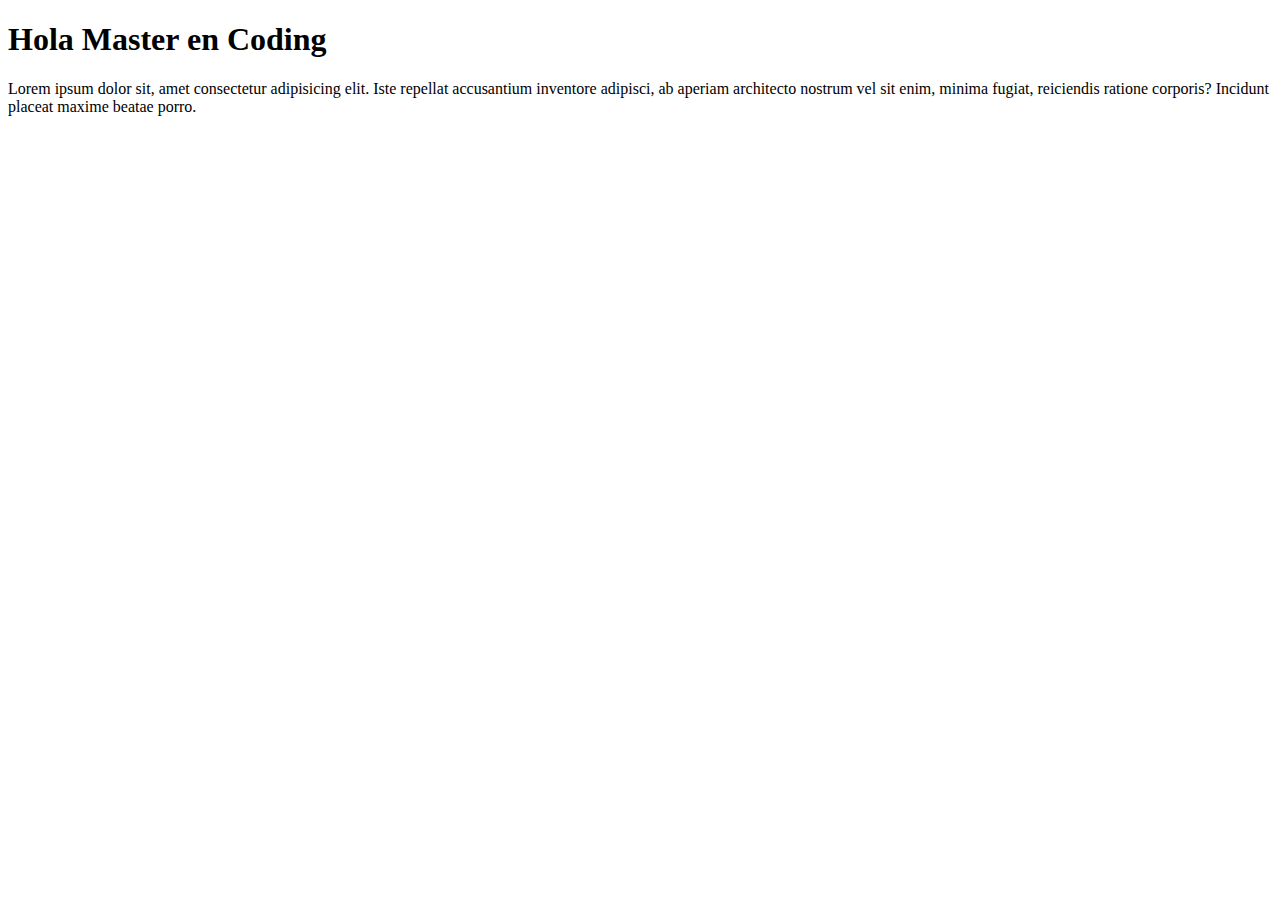
<file: 3BoxModel/index.html>
<!DOCTYPE html>
<html lang="en">
<head>
    <meta charset="UTF-8">
    <meta name="viewport" content="width=device-width, initial-scale=1.0">
    <title>Document</title>
</head>
<body>
    <h1>
        Hola Master en Coding
    </h1>
    <p>Lorem ipsum dolor sit, amet consectetur adipisicing elit. Iste repellat accusantium inventore adipisci, ab aperiam architecto nostrum vel sit enim, minima fugiat, reiciendis ratione corporis? Incidunt placeat maxime beatae porro.</p>
</body>
</html>
</file>
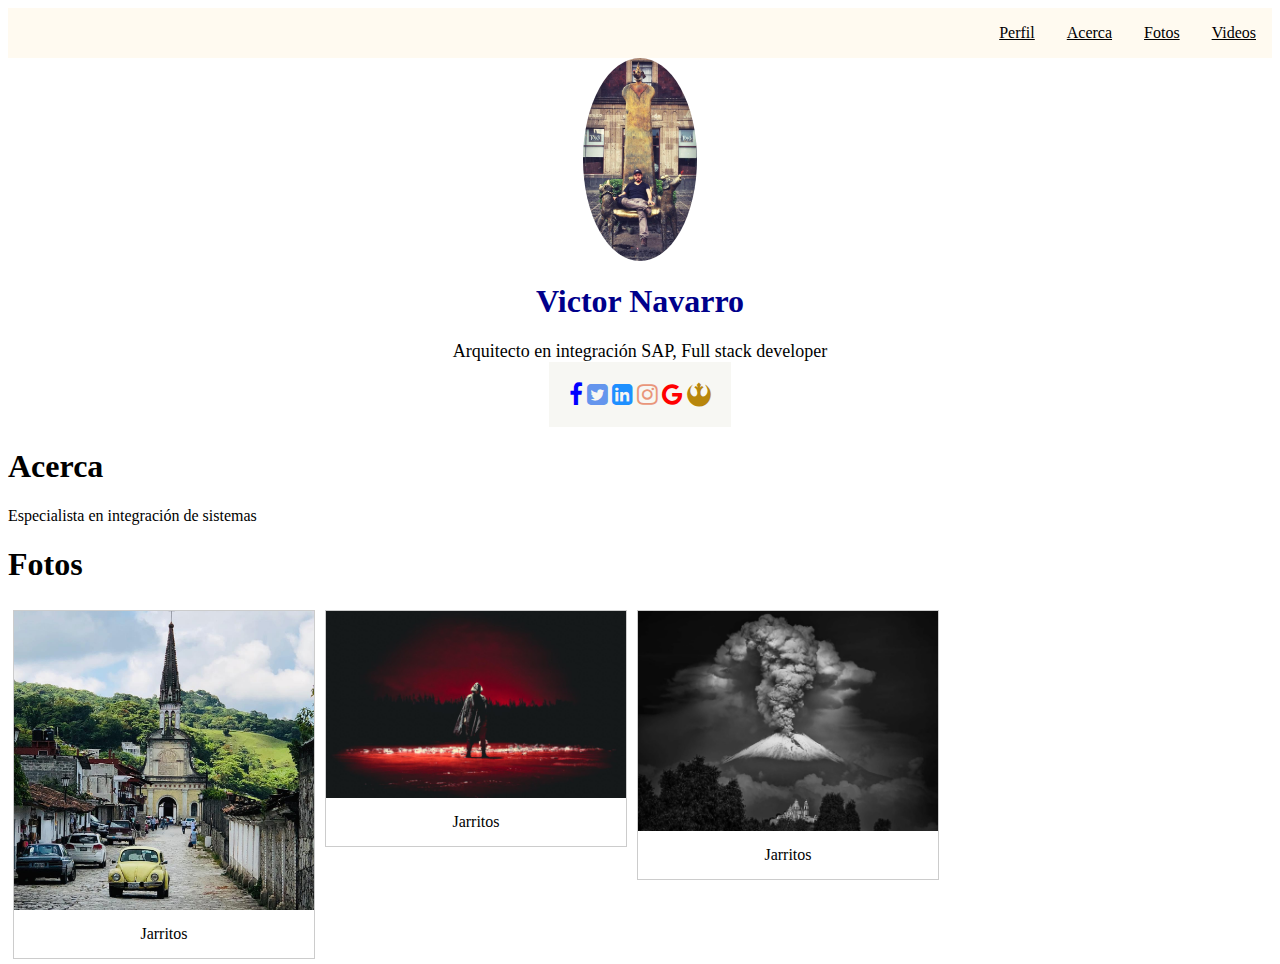
<file: Resume/index.html>
<html>

<head>
    <meta charset="UTF-8">
    <meta name="viewport" content="width=device-width, initial-scale=1.0">
    <link rel="stylesheet" href="style.css">
    <link rel="stylesheet" href="https://cdnjs.cloudflare.com/ajax/libs/font-awesome/4.7.0/css/font-awesome.min.css">
    <title>Info Victor Navarro</title>
</head>

<body id=top>
    <header>
        <div id="navigation">
            <ul>
                <li><a href="#videos">Videos</a></li>
                <li><a href="#fotos">Fotos</a></li>
                <li><a href="#acerca">Acerca</a></li>
                <li><a href="#profile">Perfil</a></li>  
            </ul>
        </div>
    </header>
    <div id="profile">

        <div>
             
        </div>
     <div class="profile"><img class="profile" src="images/perfil.jpeg" alt="Perfil"></div>
    </div>

        <div>
        <h1 class="nombre fondo-titulo">Victor Navarro</h1>
        
        <div class="titulo">Arquitecto en integración SAP, Full stack developer </div>
        <div class="redes">
            <a href="https://www.facebook.com/vnavarrob/" title="Facebook">  <i class="fa fa-facebook-f" style="font-size:24px;color:blue" ></i></a>
            <a href="#" title="Twitter">   <i class="fa fa-twitter-square" style="font-size:24px;color: cornflowerblue;"></i></a>
            <a href="#" title="Linkedin">  <i class="fa fa-linkedin-square" style="font-size:24px;color: dodgerblue;"></i></a>
            <a href="#" title="Instagram"> <i class="fa fa-instagram" style="font-size:24px;color: darksalmon;"></i></a>
            <a href="#" title="Google"> <i class="fa fa-google" style="font-size:24px;color:red"></i></a>
            <a href="#" title="Rebel"> <i class="fa fa-rebel" style="font-size:24px;color: darkgoldenrod;"></i></a>
        </div>
     </div>

     <div class="div-seccion" id="acerca">
            <h1 class="titulo-left">Acerca</h1>
            <p class="contenido-parrafo ">Especialista en integración de sistemas</p>
     </div>

     <div class="div-seccion" id="fotos">
          <h1 class="titulo-left">Fotos</h1>
          <div class="gallery">
              <img src="images/jarritos.jpeg" alt="jarritos" width=800 height="800">
              <div class="desc">Jarritos</div>
          </div>
          <div class="gallery">
            <img src="images/red.jpeg" alt="jarritos" width=800 height="800">
            <div class="desc">Jarritos</div>
        </div>
        <div class="gallery">
            <img src="images/goyo.jpeg" alt="jarritos" width=800 height="800">
            <div class="desc">Jarritos</div>
        </div>
    </div>


    <!-- <div class="div-seccion" id="videos">
        <h1 class="titulo-left">Videos</h1>
     <div>
            <iframe width="560" height="315" src="https://www.youtube.com/embed/5rM8fRuGc40" frameborder="0"
                allow="accelerometer; autoplay; encrypted-media; gyroscope; picture-in-picture">
            </iframe>
            </div>
    </div> -->

</body>

</html>
</file>
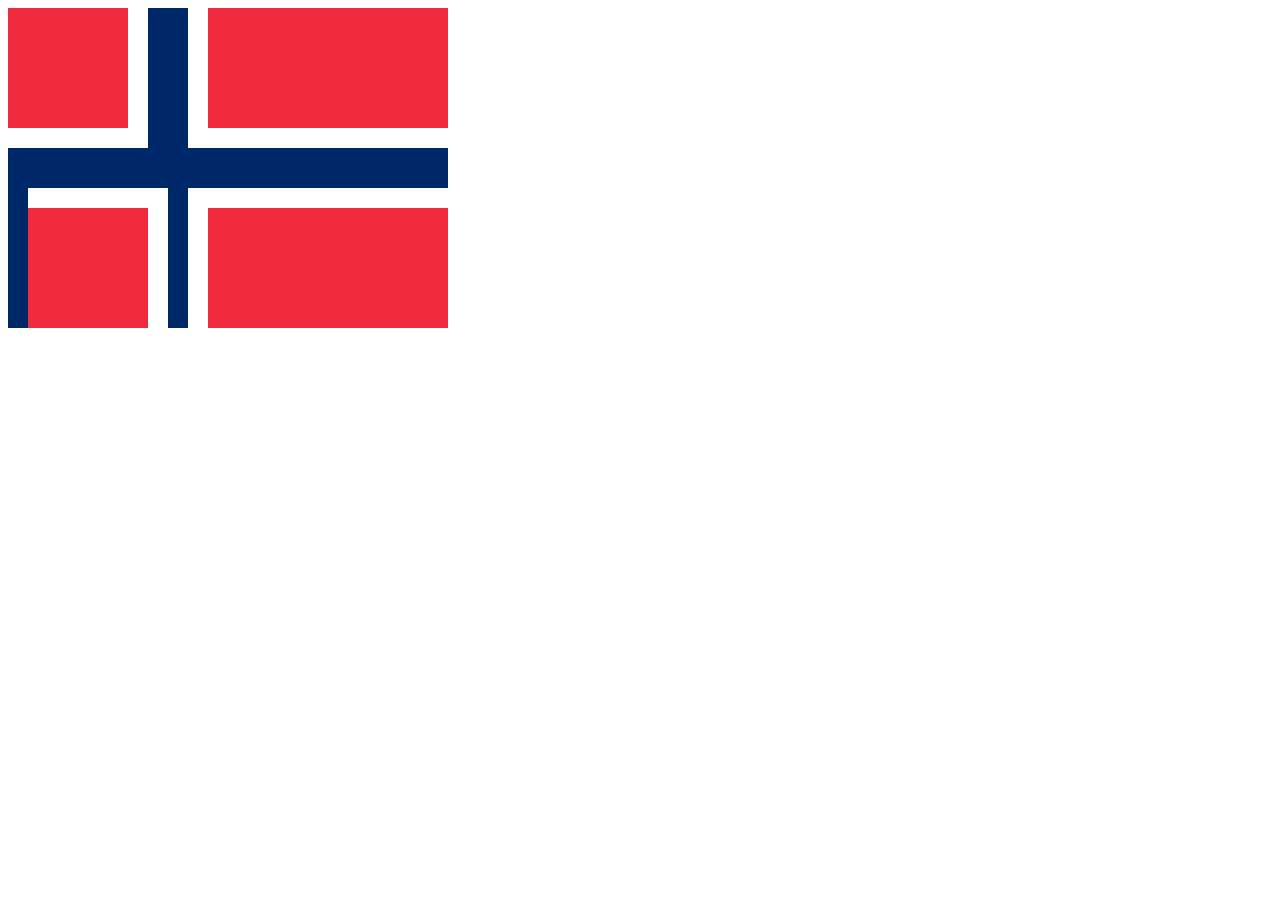
<file: RetoBandera/index.html>
<!DOCTYPE html>
<html lang="en">
<head>
    <meta charset="UTF-8">
    <meta name="viewport" content="width=device-width, initial-scale=1.0">
    <title>Document</title>
    <link rel="stylesheet" href="style.css">
</head>
<body>
    <main1 class="container1">
        <div class="cuadro1">
            <div class="cuadro11">
                <div class="cuadro111"></div>
            </div> 
        </div>
        
        <div class="cuadro2">
            <div class="cuadro22">
                <div class="cuadro222"></div>
            </div>
        </div>
        
    </main1>
    <main2 class="container2">
        <div class="cuadro3">
           <div class="cuadro33">
               <div class="cuadro333"></div>
           </div>
        </div>
        <div class="cuadro4">
            <div class="cuadro44">
                <div class="cuadro444"></div>
            </div>
        </div>

    </main2>


</body>
</html>
</file>
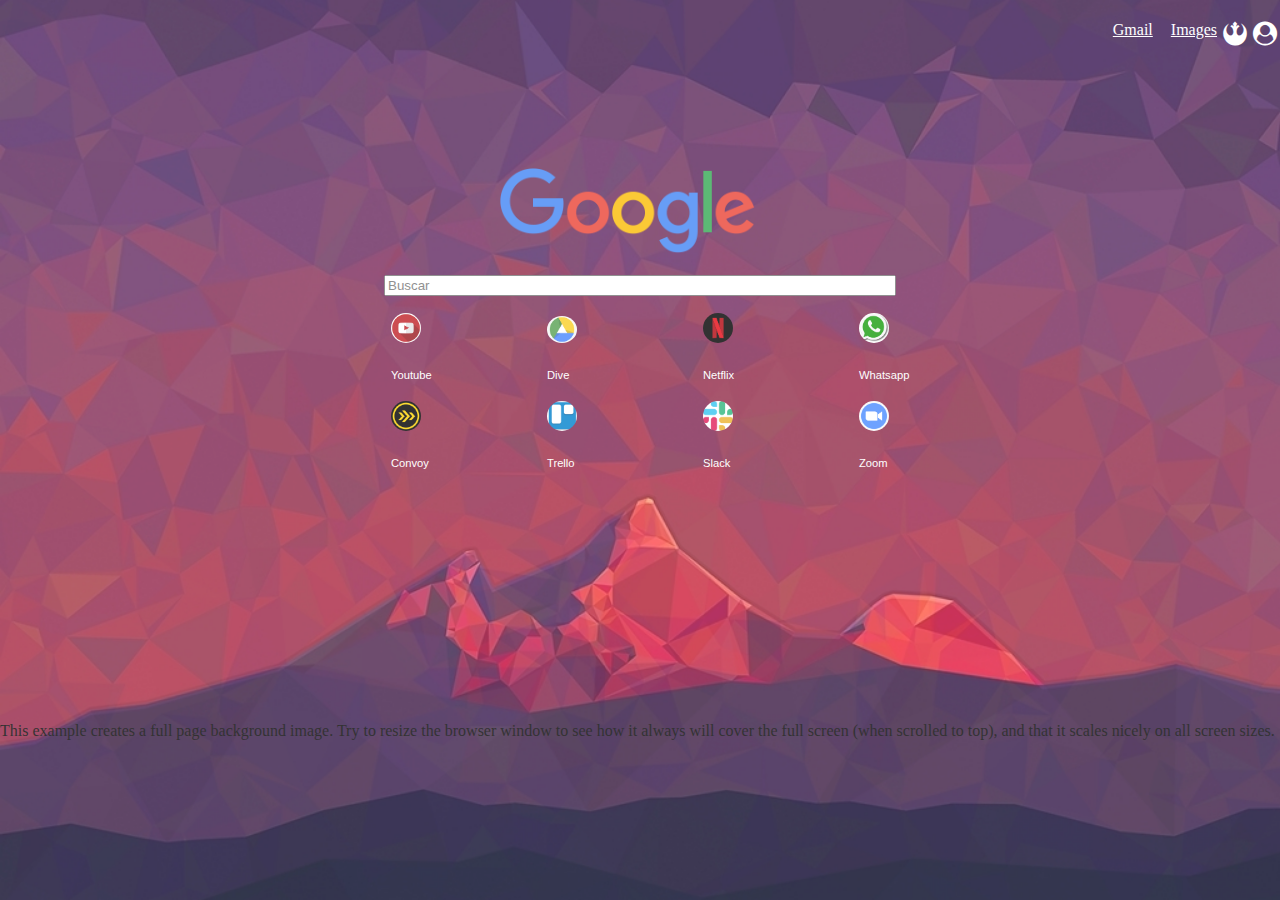
<file: RetoGoogle/index.html>
<!DOCTYPE html>
<html lang="en" class="bg">

<head style="height: 10px;">
    <meta charset="UTF-8">
    <meta name="viewport" content="width=device-width, initial-scale=1.0">
    <meta content="Ejemplo de Google layout" name="Descripcion" />
    <meta content="Google, coding, HTML, orientation, ARIA" name="keywords" />
    <meta content="https://devf-website.s3-us-west-1.amazonaws.com/Thumbnails/devf-logo-a.png" name="image">
    <meta content="es-CR" http-equiv="Content-Language" />
    <link rel="stylesheet" href="style.css">
    <link rel="stylesheet" href="https://cdnjs.cloudflare.com/ajax/libs/font-awesome/4.7.0/css/font-awesome.min.css">
    <title>Google</title>

</head>

<body>
    <div style="margin-top: auto;">

        <header>
            <nav>
                <ul class="header">
                    <li class="li-right"><a class="link-header" href="#" title="profile"> <i class="fa fa-user-circle"
                                style="font-size:24px; color: white "></i></a></li>
                    <li class="li-right"><a class="link-header" href="#" title="Rebel"> <i class="fa fa-rebel"
                                style="font-size:24px; color: white "></i></a></li>
                    <li class="li-right"><a class="link-header" href=""> Images </li>
                    <li class="li-right"><a class="link-header" href=""> Gmail </a> </li>
                </ul>
            </nav>
        </header>
        <article>
            <div>
                <img class="img" src="Imagen/googlelogo_color.png" alt="google">
            </div>
        </article>
        <section>

            <div>
                <input class="buscar" type="search" size="100" class="icon icon-search" placeholder="Buscar">
            </div>
        </section>
        <div>
            <ul class="ulleft">
                <li class="lileft"><img class="iconos" src="Imagen/youtube.png" alt=""></li>
                <li class="lileft"><img class="iconos" src="Imagen/drive.png" alt=""> </li>
                <li class="lileft"><img class="iconos" src="Imagen/netflix2.png" alt=""></li>
                <li class="lileft"><img class="iconos" src="Imagen/whatsapp.png" alt=""></li>
            </ul>
        </div>
        <div>
            <ul class="ulleft">
                <li class="lileft"><label class="labels" for="">Youtube</label> </li>
                <li class="lileft"><label class="labels" for="">Dive</label> </li>
                <li class="lileft"> <label class="labels" for="">Netflix</label></li>
                <li class="lileft"> <label class="labels" for="">Whatsapp</label></li>
            </ul>
        </div>
        <div>
            <ul class="ulleft">
                <li class="lileft"><img class="iconos" src="Imagen/convoy.png" alt=""></li>
                <li class="lileft"><img class="iconos" src="Imagen/trello.png" alt=""></li>
                <li class="lileft"><img class="iconos" src="Imagen/slack.png" alt=""></li>
                <li class="lileft"><img class="iconos" src="Imagen/zoom.png" alt=""></li>
            </ul>
        </div>
        <div>
            <ul class="ulleft">
                <li class="lileft"><label class="labels" for="">Convoy</label> </li>
                <li class="lileft"><label class="labels" for="">Trello</label> </li>
                <li class="lileft"> <label class="labels" for="">Slack</label></li>
                <li class="lileft"> <label class="labels" for="">Zoom</label></li>
            </ul>
        </div>

        <footer style="margin-top: 250px;">
            <p>This example creates a full page background image. Try to resize the browser window to see how it always
                will cover the full screen (when scrolled to top), and that it scales nicely on all screen sizes.</p>
        </footer>

    </div>
</body>

</html>
</file>
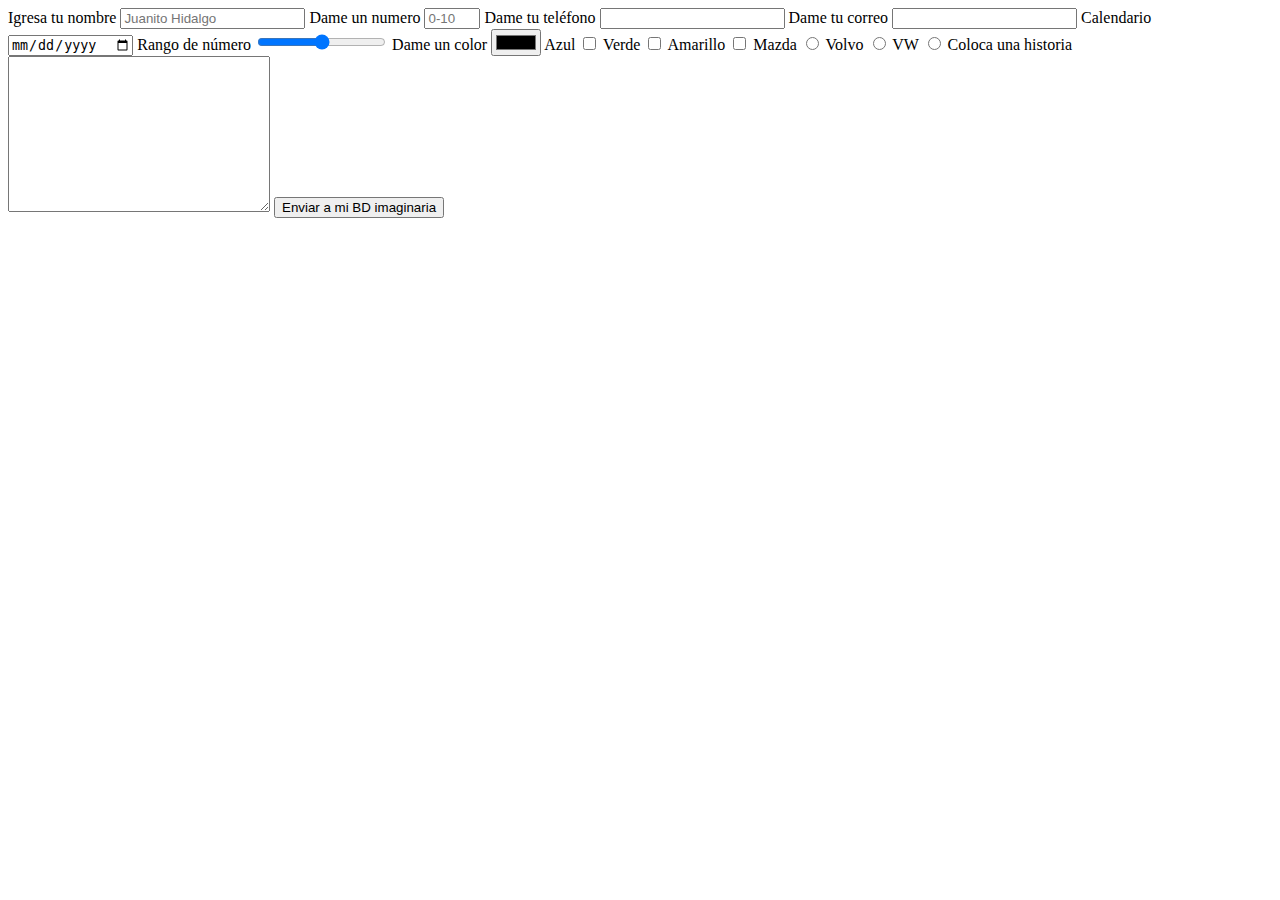
<file: Resume/tagsCEO.html>
<!DOCTYPE html>
<html lang="es">
<head>
  <meta charset="UTF-8" />
  <meta name="viewport" content="width=device-width, initial-scale=1.0" />
  <meta content="Este sitio es un ejemplo de cómo utilizar correctamente HTML" name="descripcion" />
  <meta content="DEV.F, Master en Coding, HTML, inputs, ARIA" name="keywords" />
  <meta content="https://devf-website.s3-us-west-1.amazonaws.com/Thumbnails/devf-logo-a.png" name="image">
  <meta content="es-CR" http-equiv="Content-Language" />
  <link rel="stylesheet" href="style.css" />
  <title>HTML inputs</title>
</head>
<body>
  <form aria-label="Pequeño formulario demostrativo de distintos tipos de inputs">
    <label class="descripcion" for="Nombre">Igresa tu nombre</label>
    <input aria-label="Coloca tu nombre aquí" class="entrada" type="text" name="Nombre" placeholder="Juanito Hidalgo" required />
    <label class="descripcion" for="Numero">Dame un numero</label>
    <input class="entrada" type="number" name="Numero" max="10" min="0" placeholder="0-10">
    <label class="descripcion" for="Telefono">Dame tu teléfono</label>
    <input class="entrada" type="tel" name="Telefono" autocomplete="off">
    <label class="descripcion" for="Email">Dame tu correo</label>
    <input class="entrada" type="email" name="Email">
    <label class="descripcion" for="Calendario">Calendario</label>
    <input class="entrada" type="date" name="Calendario">
    <label class="descripcion" for="Rango">Rango de número</label>
    <input class="entrada" type="range" name="Rango" max="10" min="0">
    <label class="descripcion" for="Color">Dame un color</label>
    <input class="entrada" type="color" name="Color">
    <label for="Azul">Azul</label>
    <input type="checkbox" name="Azul">
    <label for="Azul">Verde</label>
    <input type="checkbox" name="Verde">
    <label for="Azul">Amarillo</label>
    <input type="checkbox" name="Amarillo">
    <label for="Mazda">Mazda</label>
    <input type="radio" name="Autos" value="Mazda">
    <label for="Mazda">Volvo</label>
    <input type="radio" name="Autos" value="Volvo">
    <label for="Mazda">VW</label>
    <input type="radio" name="Autos" value="VW">
    <label class="descripcion" for="Historia">Coloca una historia</label>
    <textarea class="input" name="Historia" id="" cols="30" rows="10"></textarea>
    <input type="submit" name="Enviar" value="Enviar a mi BD imaginaria">
  </form>
</body>
</html>
</file>
<file: Resume/style.css>
ul {
    list-style-type: none;
    margin: 0;
    padding: 0;
    background: floralwhite;
    overflow:hidden;
}
li{
    float: right;
}

li a {  
        display: block;
        color: black;
        text-align: center;
        padding: 16px;        
    }
li a:hover {
    background-color: rgb(231, 241, 241);
}

.background{
  background-image: url('images/jarritos.jpeg');
  -webkit-filter: blur(5px);
  -moz-filter: blur(5px);
  -o-filter: blur(5px);
  -ms-filter: blur(5px);
  filter: blur(5px);

}
.profile {
     display: block; /*centrado imagen */
     margin-left: auto;
     margin-right: auto;
    border-radius: 50%;
    width: 30%;
}

.nombre {
    color: darkblue;
    font-size: xx-large;
    text-align: center;
}

.titulo{
    color: black;
    font-size: large;
    text-align: center;
}

.redes{
    width: fit-content;
    margin: 0 auto;
    padding: 20px;
    background: #f7f7f3;
}

div-seccion {
    display: flex;
    flex-wrap: wrap;
    margin-left: -15px;
    margin-right: -15px;
}

titulo-left{
color: black;
font-size: xx-large;
text-align: left;
}

contenido-parrafo {
    color: black;
    font-size: large;
    text-align: center;
    margin-left: 25%;
    margin-right: 25px;
}

/* Galeria  */
div.gallery {
    margin: 5px;
    border: 1px solid #ccc;
    float: left;
    width: 300px;
  }
  
  div.gallery:hover {
    border: 1px solid #777;
  }
  
  div.gallery img {
    width: 100%;
    height: auto;
  }
  
  div.desc {
    padding: 15px;
    text-align: center;
  }
</file>
<file: RetoBandera/style.css>
.container1{
    
    width: 440px;
    height: 160px;
    display: flex;
    flex-direction: row;
    flex-wrap: wrap;
    justify-content: space-between;

}
.container2{

    width: 440px;
    height: 160px;
    display: flex;
    flex-direction: row;
    justify-content: right;
}
.cuadro1{
    width: 160px;
    height: 160px;
    background-color: #002868;

}
.cuadro11{
    width: 140px;
    height: 140px;
    background-color: #FFFFFF;

}
.cuadro111{
    width: 120px;
    height: 120px;
    background-color: #EF2B3D;

}
.cuadro2{
    width: 280px;
    height: 160px;
    background-color: #002868;
    display: flex;
    flex-direction: row;
    justify-content: end;


}
.cuadro22{
    width: 260px;
    height: 140px;
    background-color: #FFFFFF;
    align-self: flex-start;
    margin-left: 20px;

}

.cuadro222{
    width: 240px;
    height: 120px;
    background-color: #EF2B3D;
    align-self: flex-start;
    margin-left: 20px;

}
.cuadro3{
    width: 160px;
    height: 160px;
    background-color: #002868;
    align-self: flex-start;
    display: flex;
    flex-direction: row;
    justify-content: end;
}
.cuadro33{
    margin-top: 20px;
    width: 140px;
    height: 140px;
    background-color: #FFFFFF;
    align-self: flex-start;
}
.cuadro333{
    margin-top: 20px;
    width: 120px;
    height: 120px;
    background-color: #EF2B3D;

}
.cuadro4{
    width: 280px;
    height: 160px;
    background-color: #002868;
    align-self: flex-end;
    display: flex;
    flex-direction: row;
    justify-content: end;

}
.cuadro44{
    margin-top: 20px;
    width: 260px;
    height: 140px;
    background-color: #FFFFFF;
    align-self: flex-end;
    margin-left: 20px;

}
.cuadro444{
    margin-top: 20px;
    width: 240px;
    height: 120px;
    background-color: #EF2B3D;
    align-self: flex-start;
    margin-left: 20px;

}
</file>
<file: RetoGoogle/style.css>
body, html {
    height: 100%;
    margin: 0;
}
.bg {
    background-image: url(Imagen/where.jpg);
    background-position: center;
    background-repeat: no-repeat;
    background-size: cover;
    opacity: 0.8;
}

.img{
    padding-top: 150px;
    display: block;
    width: 20%;
    margin-left: 500px;
    margin-right: auto;
}
.link-header{
    color: white;
    float: right;
    padding: 3px;
}
.link-center{
    color: white;
    display: block;
    padding: 20px;

}
.li-center{
    display: inline;
    padding: 5px;
    margin-left: auto;
    margin-right: auto;
}
.buscar{
    display: block;
    margin-left: auto;
    margin-right: auto;
    margin-top: 20px;
    width: 40%;
}
nav{
    display: inline;
    color: white;
    text-align: right;
}

li-right{
    float: right;
    padding: 7px;
}
.header{
    list-style: none;
    display: inline;
}
.profile {
   border-radius: 50%;
   width: 3%;

}
.iconos{
    border-radius: 90%;
    width: 20%;
    height: 20%;
    float: left;

}

.lileft{
    display: inline-block;
    padding: 1px;
    width: 150px;
}

.ulleft{
 margin-left: 350px;
}
.labels{
    color: white;
    font-family: Arial, Helvetica, sans-serif;
    font-size: 0.7em;
}
</file>
